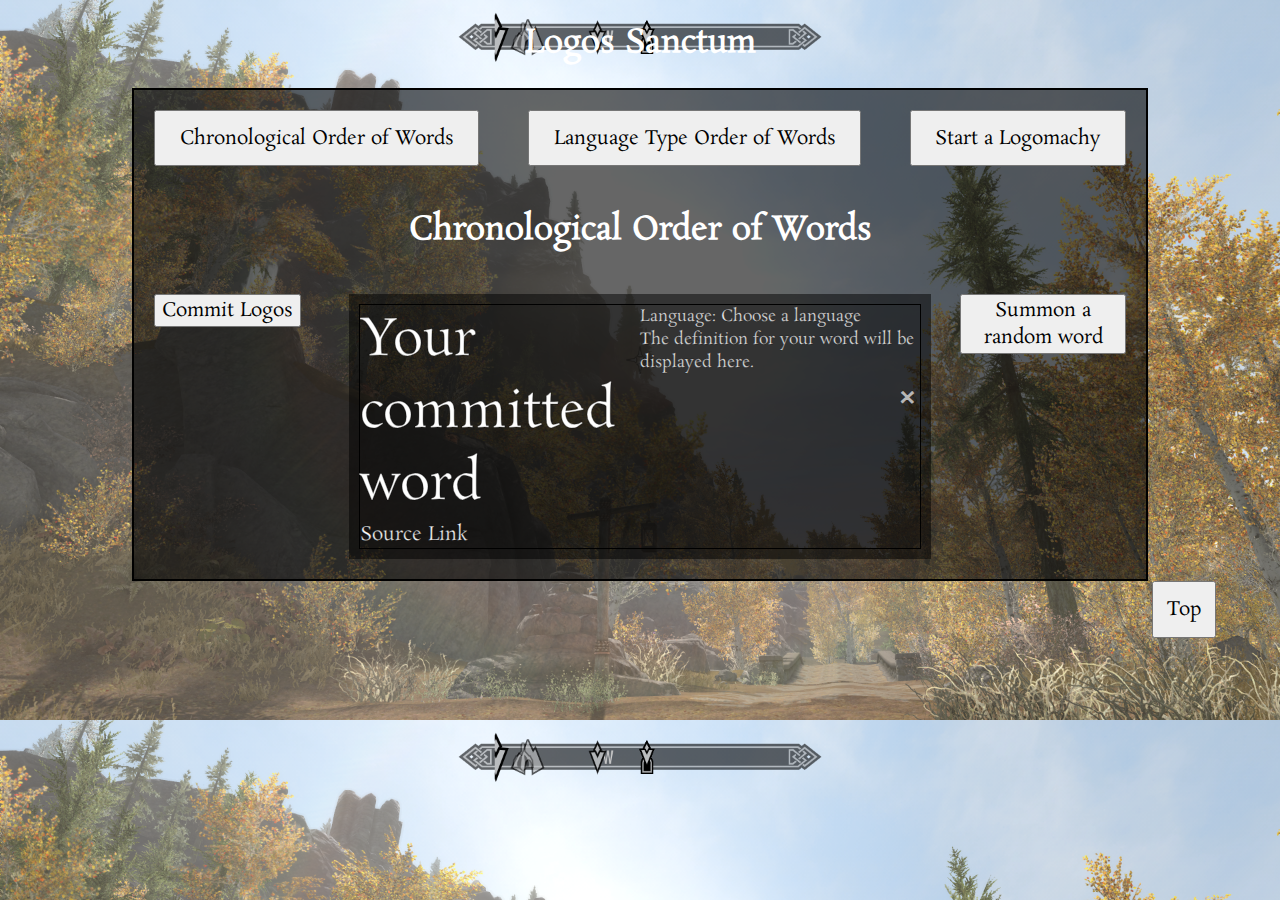
<file: index.html>
<!DOCTYPE html>
<html lang="en">
<head>
    <meta charset="UTF-8">
    <meta http-equiv="X-UA-Compatible" content="IE=edge">
    
    <title>Logos Sanctum - Chronological Order of Words</title>
    <link rel="stylesheet" href="css/styles.css">
    
</head>
<body>

    <!-- The header -->
    <div class = "panache">
        <h1>
            Logos Sanctum
        </h1>
    </div>
    <div class = "main">
        <!-- Overlay for the word commitment menu -->
        <div id="overlay">

        </div>
        <!-- The navigation bar -->
        <div class = "navigation">
            
                <button class="navButton" id="ChronologicalOrder" onclick="location.href='index.html'">
                    Chronological Order of Words
                </button>
            
            
                <button class="navButton" onclick="location.href='LanguageOrder.html'">
                    Language Type Order of Words
                </button>
           
            
                <button class="navButton" onclick="location.href='LogomachySelection.html'">
                    Start a Logomachy
                </button>
           
        </div>
        <!-- Specification of the page -->
        <div class="WordsOrder">
            <h1>
                Chronological Order of Words
            </h1>
        </div>
        <!-- The section that is used for addition and display of words -->
        <div class = "WordsSection">
            <!-- Add a new word -->
            <div id="CommitLogos">
                <button id="CommitLogosButton">
                    Commit Logos
                </button>
                
            </div>

            
            <!-- Placeholder for the structure -->
            <div class="palceholder">

            </div>
            <!-- The section that displays the added words -->
            <div id = "WordsOrder">
                
                <div id="WordCard">
                    <div id="leftCard">
                        <div id="Word">
                            Your committed word 
                        </div>
                        <a id="DictionaryLink" href="https://www.google.com/" target="_blank">
                            Source Link
                        </a>
                    </div>
                    <div id="rightCard">
                        <div id="Language">
                            Language: <span id="LanguageType">
                                Choose a language
                            </span>
                            
                        </div>
                        <div id="Definition">
                            The definition for your word will be displayed here.
                             <span class="deleteCard">
                                &times;
                            </span>
                        </div>
                    </div>
                </div>

            </div>
            <!-- Placeholder for the structure -->
            <div class="palceholder">
                
            </div>
            <!-- Random word button-->
            <div id="RandomWord">
                <button id="RandomWordButton">
                    Summon a random word
                </button>
                
            </div>
        </div>
    </div>
    <!-- This is the menu for adding a new word. It uses an overlay, and it is also responsive to the window size of the device -->
    <div id="CommitLogosMenu">
        <div id = "CloseButton">
            &times;
        </div>
        
        <form id="Submission">
            <div class="commitLeft">
                The word-itself:
                <br>
                <input type="text" id="WordText">
                <br>
                The link to the source dictionary:
                <br>
                <input type="text" id="WordLink">
            </div>
            <div class="commitRight">
                The language:
                <br>
                <select id="LanguageAssignment">
                    <option>
                        Japanese
                    </option>
                    <option>
                        Add a new language
                    </option>
                </select>
                <div id="AddLanguageMenu">
                    The new language:
                    
                    <input type="text" id="LanguageText">
                    <button id = "submitLanguage" type="button">
                        Introduce this language
                    </button>
                    
                </div>
                
                <br>
                Fulfill the word with definitions:
                <br>
                <textarea rows="10" cols="100" id="WordDefinition"></textarea>
                <br>
                
            </div>
            
            
            
        </form>
        <div id="submitButtonContainer">
            <button id = "submitButton" type="button">
                Commit thy logos
            </button>
         </div>
        
    </div>
    
        <!-- The top button-->
            <button id="TopButton" class="navButton" onclick="location.href='index.html'">
                Top
            </button>
        
    <script src="js/WordsOrder.js"></script>
</body>

</html>
</file>
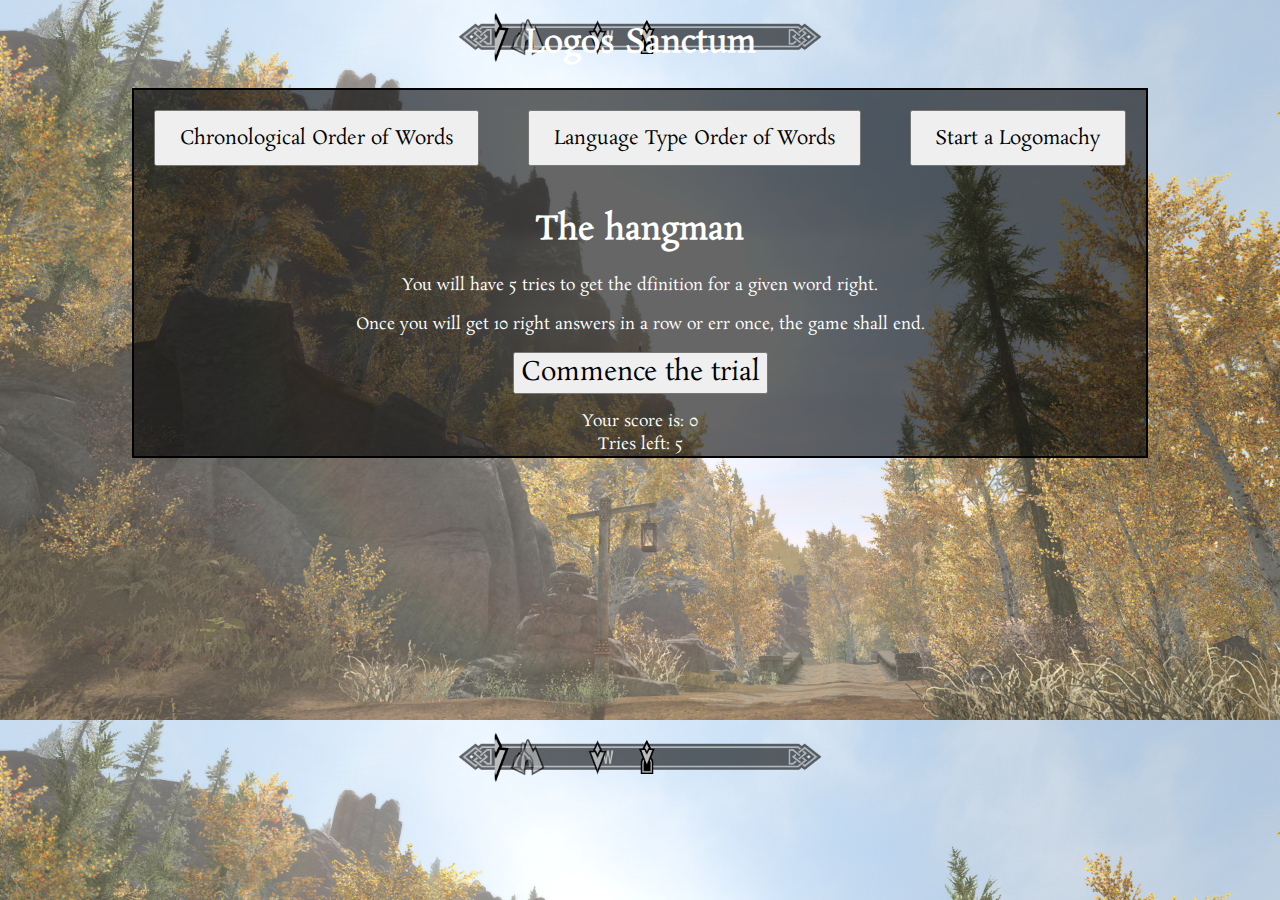
<file: Hangman.html>
<!DOCTYPE html>
<html lang="en">
<head>
    <meta charset="UTF-8">
    <meta http-equiv="X-UA-Compatible" content="IE=edge">
    
    <title>Logos Sanctum - Hangman Logomachy</title>
    
    <link rel="stylesheet" href="css/styles.css">
    <link rel="stylesheet" href="css/hangman.css">
    
</head>
<body>
     <!-- The header -->
    <div class = "panache">
        <h1>
            Logos Sanctum
        </h1>
    </div>
    <div class = "main">
        <div class = "navigation">
            <!-- The navigation bar -->
            <button class="navButton" id="ChronologicalOrder" onclick="location.href='index.html'">
                Chronological Order of Words
            </button>
        
        
            <button class="navButton" onclick="location.href='LanguageOrder.html'">
                Language Type Order of Words
            </button>
       
        
            <button class="navButton" onclick="location.href='LogomachySelection.html'">
                Start a Logomachy
            </button>
        </div>
        <!-- This is the game section with all its paraphernalia -->
        <div class="WordsOrder">
            <h1>
                The hangman
            </h1>
            <p>
                You will have 5 tries to get the dfinition for a given word right. 
            </p>
            <p>
                Once you will get 10 right answers in a row or err once, the game shall end. 
            </p>
            <button type="button" id="start">
                Commence the trial
            </button>
            <div class = "HangmanChallenge">
                <div class="Hangman">
                    
                </div>
                
            </div>
            <p id="ChallengePlace">

                Your word for a challenge is:

                <div id="ChallengeWord">

                </div>

                
            </p>

            <div id="ChallengeButtons">
                <button type="button" id="ChallengeButton1" class="optionButton">
                    Option1
                </button>
                <button type="button" id="ChallengeButton2" class="optionButton">
                    Option2
                </button>
                <button type="button" id="ChallengeButton3" class="optionButton">
                    Option3
                </button>
                <button type="button" id="ChallengeButton4" class="optionButton">
                    Option4
                </button>
            </div>

            <div id="scoreContainer">
                Your score is: <span id="score">
                    0
                </span>
            </div>
            <div id="triesContainer">
                Tries left: <span id="tries">
                    5
                </span>
            </div>


        </div>

        

        
    </div>

       
    <script src="js/Hangman.js" ></script>
</body>

</html>
</file>
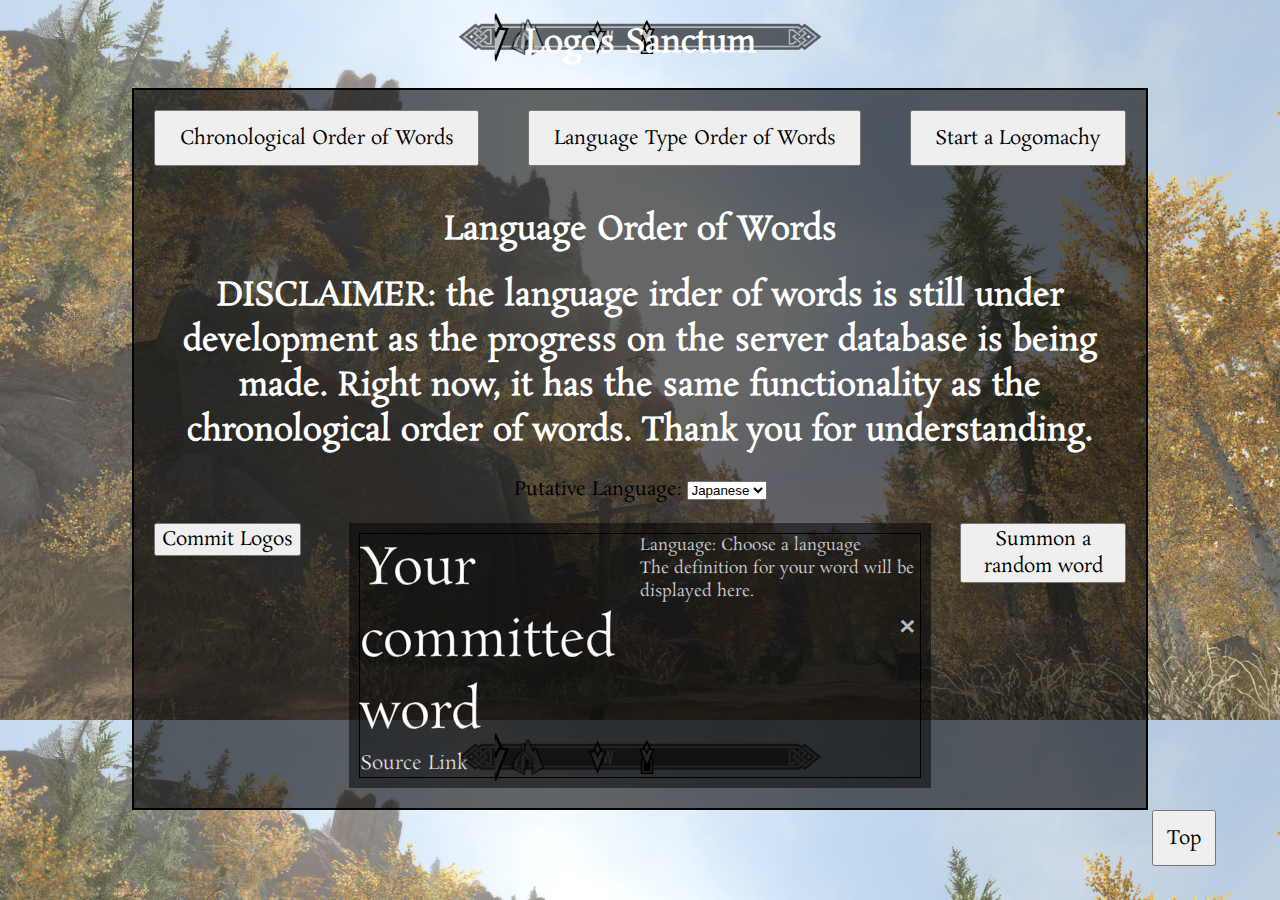
<file: LanguageOrder.html>
<!DOCTYPE html>
<html lang="en">
<head>
    <meta charset="UTF-8">
    <meta http-equiv="X-UA-Compatible" content="IE=edge">
    
    <title>Logos Sanctum - Language Order of Words</title>
    <link rel="stylesheet" href="css/styles.css">
    
</head>
<body>
     <!-- The header -->
    <div class = "panache">
        <h1>
            Logos Sanctum
        </h1>
    </div>
    <div class = "main">
        <div id="overlay">

        </div>
        <!-- The navigation bar -->
        <div class = "navigation">
            <button class="navButton" id="ChronologicalOrder" onclick="location.href='index.html'">
                Chronological Order of Words
            </button>
        
        
            <button class="navButton" onclick="location.href='LanguageOrder.html'">
                Language Type Order of Words
            </button>
       
        
            <button class="navButton" onclick="location.href='LogomachySelection.html'">
                Start a Logomachy
            </button>
        </div>
        <!-- Specification of the page -->
        <div class="WordsOrder">
            <h1>
                Language Order of Words
            </h1>
            <h1>
                DISCLAIMER: the language irder of words is still under development as the progress on the server database is being made. 
                Right now, it has the same functionality as the chronological order of words. Thank you for understanding.
            </h1>
        </div>

        <div class="LanguageSelection">
            <form> Putative Language: 
                <select id="SelectLanguageMenu">
                    <option>
                        Japanese
                    </option>
                    
                </select>
            </form>
        </div>
         <!-- The section that is used for addition and display of words -->
        <div class = "WordsSection">
            <div id="CommitLogos">
                <button id="CommitLogosButton">
                    Commit Logos
                </button>
                
            </div>
            <!-- Placeholder for the structure -->
            <div class="palceholder">

            </div>
            <!-- The section that displays the added words -->
            <div id = "WordsOrder">

                <div id="WordCard">
                    <div id="leftCard">
                        <div id="Word">
                            Your committed word 
                        </div>
                        <a id="DictionaryLink" href="https://www.google.com/" target="_blank">
                            Source Link
                        </a>
                    </div>
                    <div id="rightCard">
                        <div id="Language">
                            Language: <span id="LanguageType">
                                Choose a language
                            </span>
                            
                        </div>
                        <div id="Definition">
                            The definition for your word will be displayed here.
                             <span class="deleteCard">
                                &times;
                            </span>
                        </div>
                    </div>
                </div>

            </div>
            <!-- Placeholder for the structure -->
            <div class="palceholder">
                
            </div>
            <!-- Random word button-->
            <div id="RandomWord">
                <button id="RandomWordButton">
                    Summon a random word
                </button>
                
            </div>
        </div>
    </div>
    <!-- This is the menu for adding a new word. It uses an overlay, and it is also responsive to the window size of the device -->
    <div id="CommitLogosMenu">
        <div id = "CloseButton">
            &times;
        </div>
        
        <form id="Submission">
            <div class="commitLeft">
                The word-itself:
                <br>
                <input type="text" id="WordText">
                <br>
                The link to the source dictionary:
                <br>
                <input type="text" id="WordLink">
            </div>
            <div class="commitRight">
                The language:
                <br>
                <select id="LanguageAssignment">
                    <option>
                        Japanese
                    </option>
                    <option>
                        Add a new language
                    </option>
                </select>
                <div id="AddLanguageMenu">
                    The new language:
                    
                    <input type="text" id="LanguageText">
                    <button id = "submitLanguage" type="button">
                        Introduce this language
                    </button>
                    
                </div>
                
                <br>
                Fulfill the word with definitions:
                <br>
                <textarea rows="10" cols="100" id="WordDefinition"></textarea>
                <br>
                
            </div>
            
            <button id = "submitButton" type="button">
                Commit thy logos
            </button>
            
        </form>
        
    </div>
        <!-- The top button-->
        <button id="TopButton" class="navButton" onclick="location.href='LanguageOrder.html'">
                Top
        </button>
    <script src="js/WordsOrder.js"></script>
</body>

</html>
</file>
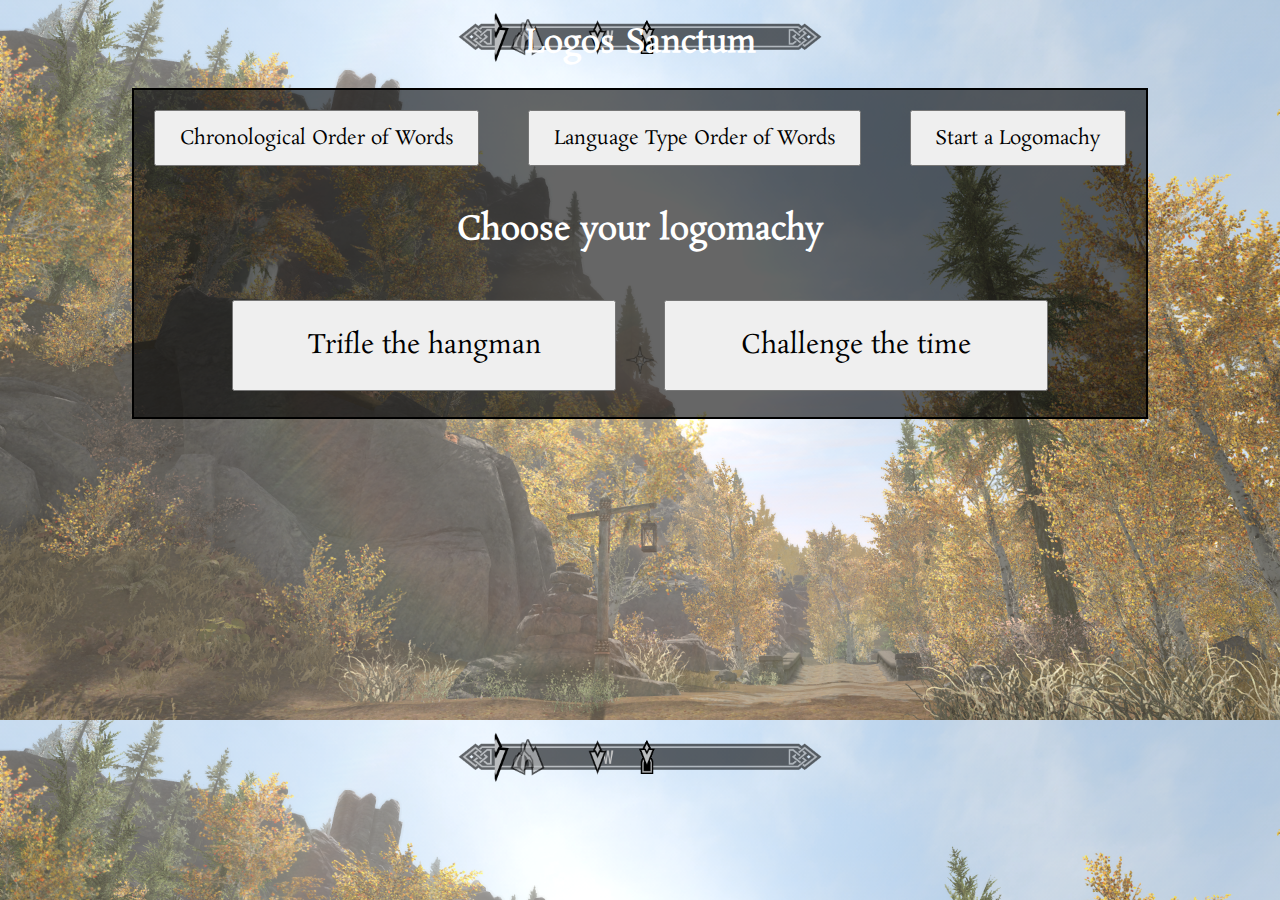
<file: LogomachySelection.html>
<!DOCTYPE html>
<html lang="en">
<head>
    <meta charset="UTF-8">
    <meta http-equiv="X-UA-Compatible" content="IE=edge">
    
    <title>Logos Sanctum - Start a Logomachy</title>
    <link rel="stylesheet" href="css/styles.css">
    
</head>
<body>
      <!-- The header -->
    <div class = "panache">
        <h1>
            Logos Sanctum
        </h1>
    </div>
    <div class = "main">
        <!-- The navigation bar -->
        <div class = "navigation">
            <button class="navButton" id="ChronologicalOrder" onclick="location.href='index.html'">
                Chronological Order of Words
            </button>
        
        
            <button class="navButton" onclick="location.href='LanguageOrder.html'">
                Language Type Order of Words
            </button>
       
        
            <button class="navButton" onclick="location.href='LogomachySelection.html'">
                Start a Logomachy
            </button>
        </div>

        <div class="WordsOrder">
            <h1>
                Choose your logomachy
            </h1>
        </div>

        <!-- The section with the word game selection-->

        <div class = "LogomachySelection">
            
                <button type="button" onclick="location.href='Hangman.html'" id="HangmanButton" class="LogomachyButton" >
                    Trifle the hangman
                </button>
            
            
                <button type="button" id="TimedButton" class="LogomachyButton" onclick="location.href='TimedChallenge.html'"> 
                    Challenge the time
                </button>
            
        </div>
    </div>

       
    
</body>

</html>
</file>
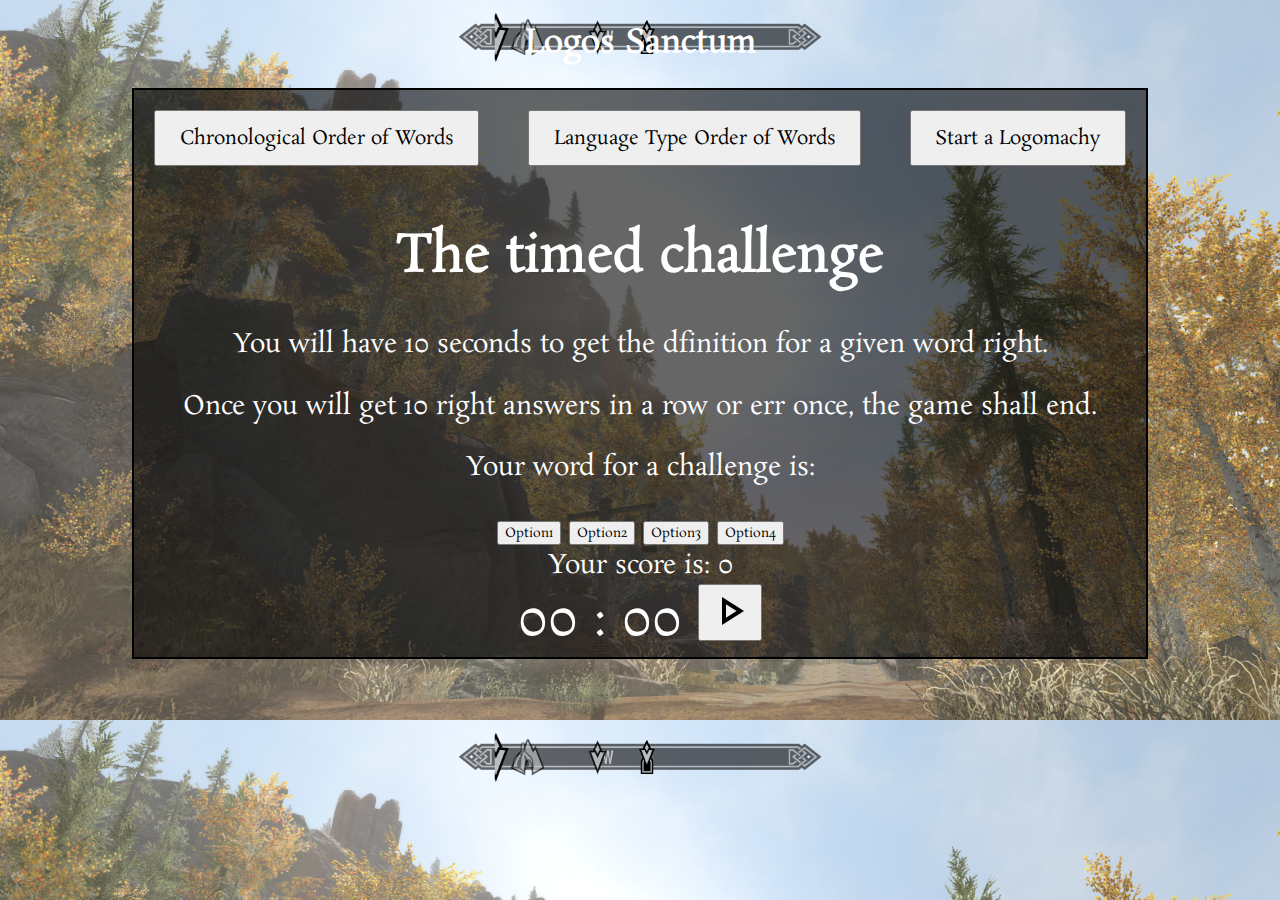
<file: TimedChallenge.html>
<!DOCTYPE html>
<html lang="en">
<head>
    <meta charset="UTF-8">
    <meta http-equiv="X-UA-Compatible" content="IE=edge">
    
    <title>Logos Sanctum - Time Challenge Logomachy</title>
    
    <link rel="stylesheet" href="css/styles.css">
    <link rel="stylesheet" href="css/timer.css">
    
</head>
<body>
    <!-- The header -->
    <div class = "panache">
        <h1>
            Logos Sanctum
        </h1>
    </div>
    <div class = "main">
        <!-- The navigation bar -->
        <div class = "navigation">
            <button class="navButton" id="ChronologicalOrder" onclick="location.href='index.html'">
                Chronological Order of Words
            </button>
        
        
            <button class="navButton" onclick="location.href='LanguageOrder.html'">
                Language Type Order of Words
            </button>
       
        
            <button class="navButton" onclick="location.href='LogomachySelection.html'">
                Start a Logomachy
            </button>
        </div>
        <!-- This is the game section with all its paraphernalia -->
        <div class="WordsOrder">
            <h1>
                The timed challenge
            </h1>
            <p>
                You will have 10 seconds to get the dfinition for a given word right. 
            </p>
            <p>
                Once you will get 10 right answers in a row or err once, the game shall end. 
            </p>
            <p id="ChallengePlace">

                Your word for a challenge is:

                <div id="ChallengeWord">

                </div>
            </p>

            <div id="ChallengeButtons">
                <button type="button" id="ChallengeButton1" class="optionButton">
                    Option1
                </button>
                <button type="button" id="ChallengeButton2" class="optionButton">
                    Option2
                </button>
                <button type="button" id="ChallengeButton3" class="optionButton">
                    Option3
                </button>
                <button type="button" id="ChallengeButton4" class="optionButton">
                    Option4
                </button>
            </div>

            <div id="scoreContainer">
                Your score is: <span id="score">
                    0
                </span>
            </div>


        </div>

        

        <div class = "TimerChallenge">
            <div class="timer">
                
            </div>
            
        </div>
    </div>

       
    <script src="js/TimeChallenge.js" ></script>
</body>

</html>
</file>
<file: css/styles.css>
@font-face { font-family: font; src: url("../assets/fonts/Rosarivo-Regular.ttf"); }
html{
    font-family: font;
    background-image: url(../assets/images/ScreenShot44.png);
    background-size:100% auto;
}
.navigation > a > button {
    font-family: font;
    font-size: 1.5vw;
}


.panache{
    text-align: center;
    color: white;
    
}

.WordsOrder{
    font-family: font;
    text-align: center;
    color: white;
    
}

.main{
    border: solid black 2px;
    background-color: rgb(0, 0, 0, 0.6);
    margin: auto;
    width: 80%;
}

.navigation{
    display: grid;
    grid-template-columns: auto auto auto;
    padding: 20px;
    grid-column-gap: 5%;
}

.WordsSection{
    display: grid;
    grid-template-columns: 15% 60% 15%;
    padding: 20px;
    grid-column-gap: 5%;
}


.LogomachySelection{
    display: grid;
    grid-template-columns: 40% 40%;
    padding: 2vw;
    justify-content: center;
    grid-column-gap: 5%;
}
.LogomachyButton{
    padding: 2vw;
    font-family: font;
    font-size: 2vw;
}

.optionButton{
    font-family: font;
    font-size: 1vw;
}
#WordsOrder{
    
    background-color: rgb(0, 0, 0, 0.5);
}

#TopButton{
    position: absolute;
    right: 5%;
    font-family: font;
    font-size: 1.5vw;
}

#WordCard {
    color: white;
    margin: 10px;
    background-color: rgb(0, 0, 0, 0);
    border: solid 1px black;
    display: grid;
    grid-template-columns: 50% 50%;
    
}

#leftCard {
    display: grid;
    
}

#Word{
    font-size: 4vw;
}

.LanguageSelection{
    text-align: center;
    font-family: font;
    font-size: 1.5vw;
}



@supports(-webkit-text-stroke: 1px black){
    #WordCard {
        color: white;
        -webkit-text-stroke: 1px rgb(0, 0, 0, 0.3);
    }
    .WordsOrder{
        -webkit-text-stroke: 1px rgb(0, 0, 0, 0);
    }
    
    
    

}

#CloseButton {
    cursor: pointer;
    text-align: right;
    padding-right: 2%;
    outline: none;
    background: none;
    font-size: 2rem;
    font-weight: bold;
    
}

.deleteCard{
    display: flex;
    cursor: pointer;
    justify-content: right;
    padding-right: 2%;
    outline: none;
    background: none;
    font-size: 2rem;
    font-weight: bold;
}
#CommitLogosMenu {
    font-family: font;
    position: fixed;
    top: 50%;
    left: 50%;
    transition: 200ms ease-in-out;
    transform: translate(-50%, -50%) scale(0);
    border: 1px solid black;
    border-radius: 5px;
    z-index: 100;
    background-color: rgb(179, 179, 179);
    width: 70%;
}
#CommitLogosMenu.active {
    transform: translate(-50%, -50%) scale(1);
}
#AddLanguageMenu{
    visibility: hidden;
}
#AddLanguageMenu.active{
    visibility: visible;
}
#WordText{
    font-size: 4vw;
    font-family: font;
    width: 100%;
}

#Submission {
    padding: 2%;
    display: grid;
    grid-template-columns: 50% 50%;
    column-gap: 1%;
    
}
#WordDefinition{
    font-family: font;
    width: 100%;
}
#submitButton{
    font-family: font;
    font-size: 2vw;
    border-radius: 10px;
}
#submitButtonContainer{
    text-align: center;
    padding: 30px;
}

.navButton{
    padding: 1vw;
    font-family: font;
    font-size: 1.5vw;
}

@media screen and (max-width: 1000px) {
    #Submission{
        display: initial;
    }
}
#overlay {
    position: fixed;
    transition: 200ms ease-in-out;
    opacity: 0;
    top: 0;
    bottom: 0;
    left: 0;
    right: 0;
    background-color: rgb(0, 0, 0, 0.5);
    pointer-events: none;
}

#overlay.active {
    z-index: 1;
    pointer-events: all;
    opacity: 1;
}

#RandomWord{
    position: fixed;
    right: 12%;
    width: 13%;
}
#DictionaryLink{
    text-decoration: none;
    font-family: font;
    font-size: 1.5vw;
    color: white;
    -webkit-text-stroke: 1px rgb(0, 0, 0, 0.3);
}
#CommitLogos{
    position: fixed;
    left: 12%;
    width: 13%;
}
#RandomWordButton{
    font-family: font;
    font-size: 1.5vw;
    
}

#CommitLogosButton{
    font-family: font;
    font-size: 1.5vw;
    
}
</file>
<file: css/hangman.css>
#start{
    font-family: font;
    font-size: 2vw;
}
</file>
<file: css/timer.css>
.timer{
    text-align: center;
    font-size: 4vw;
}

.WordsOrder{
    font-size: 2vw;
}

.timer__part{
    color: white;
}
</file>
